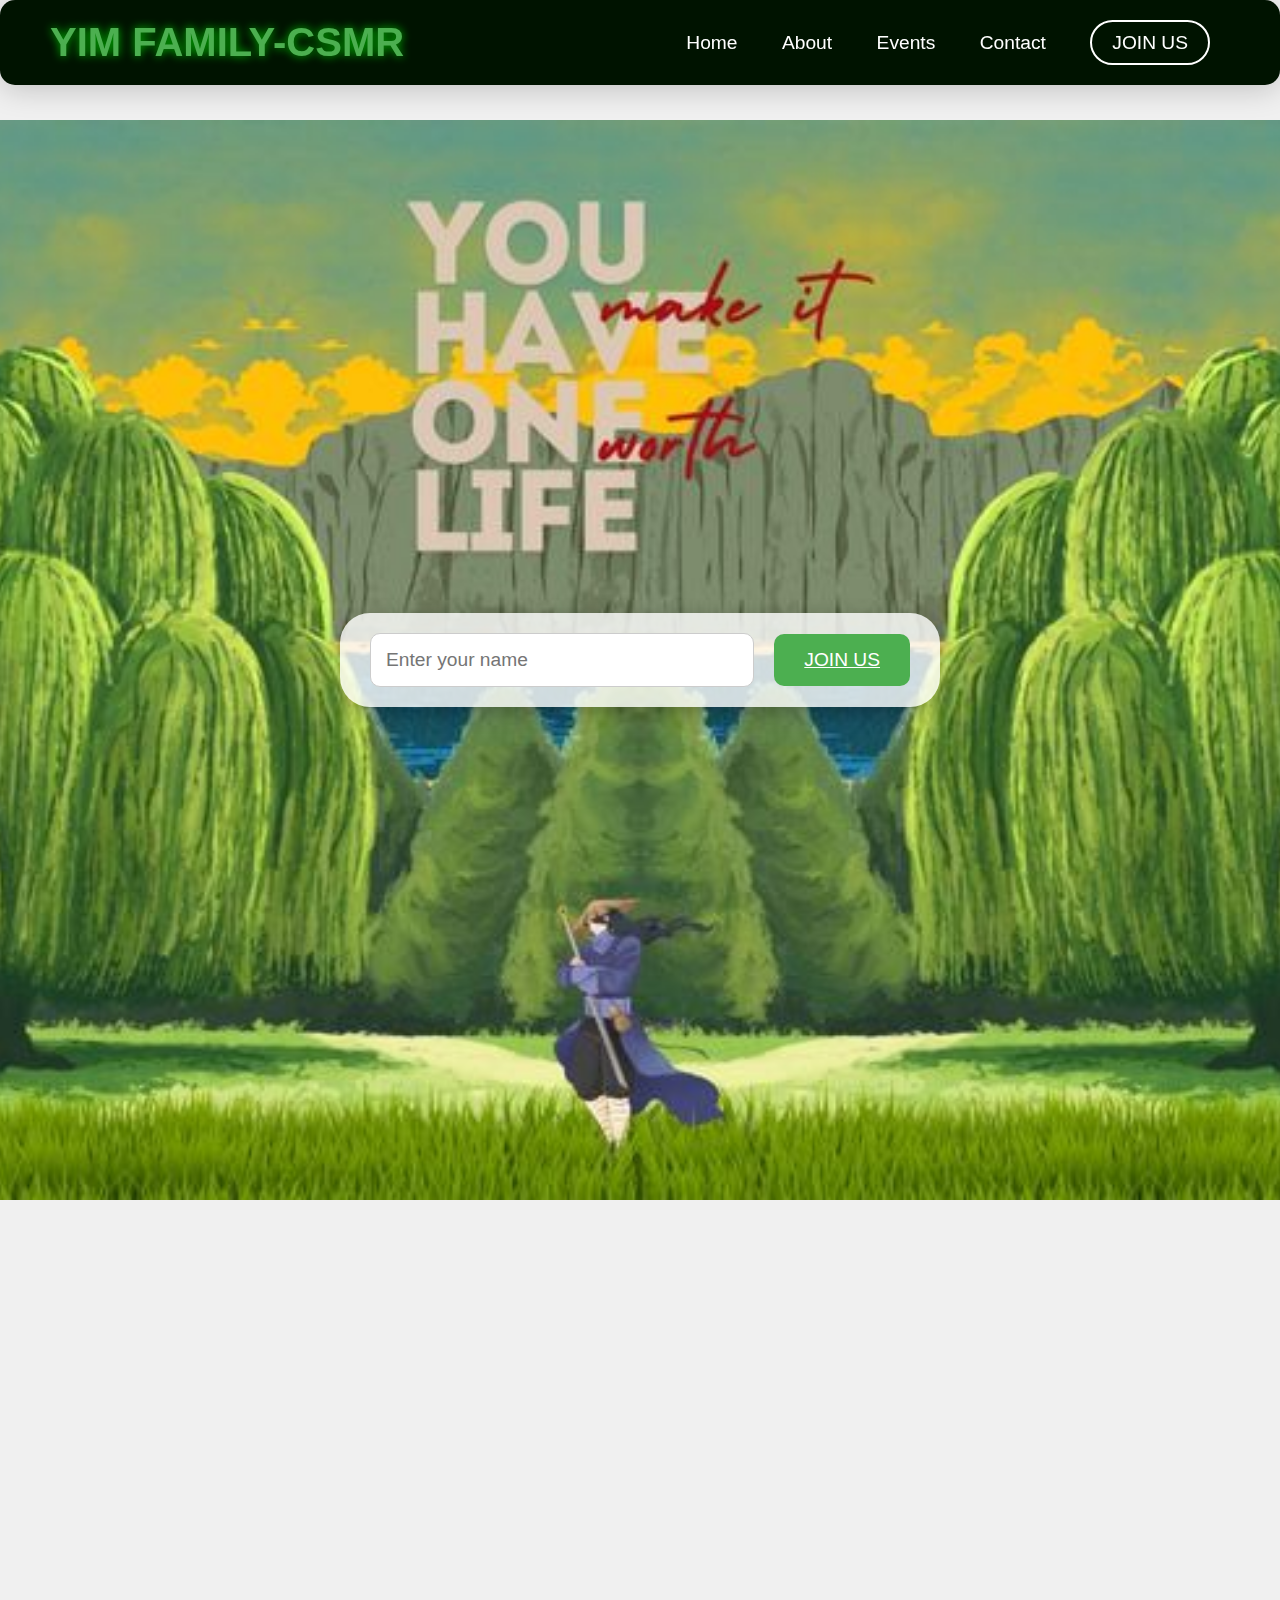
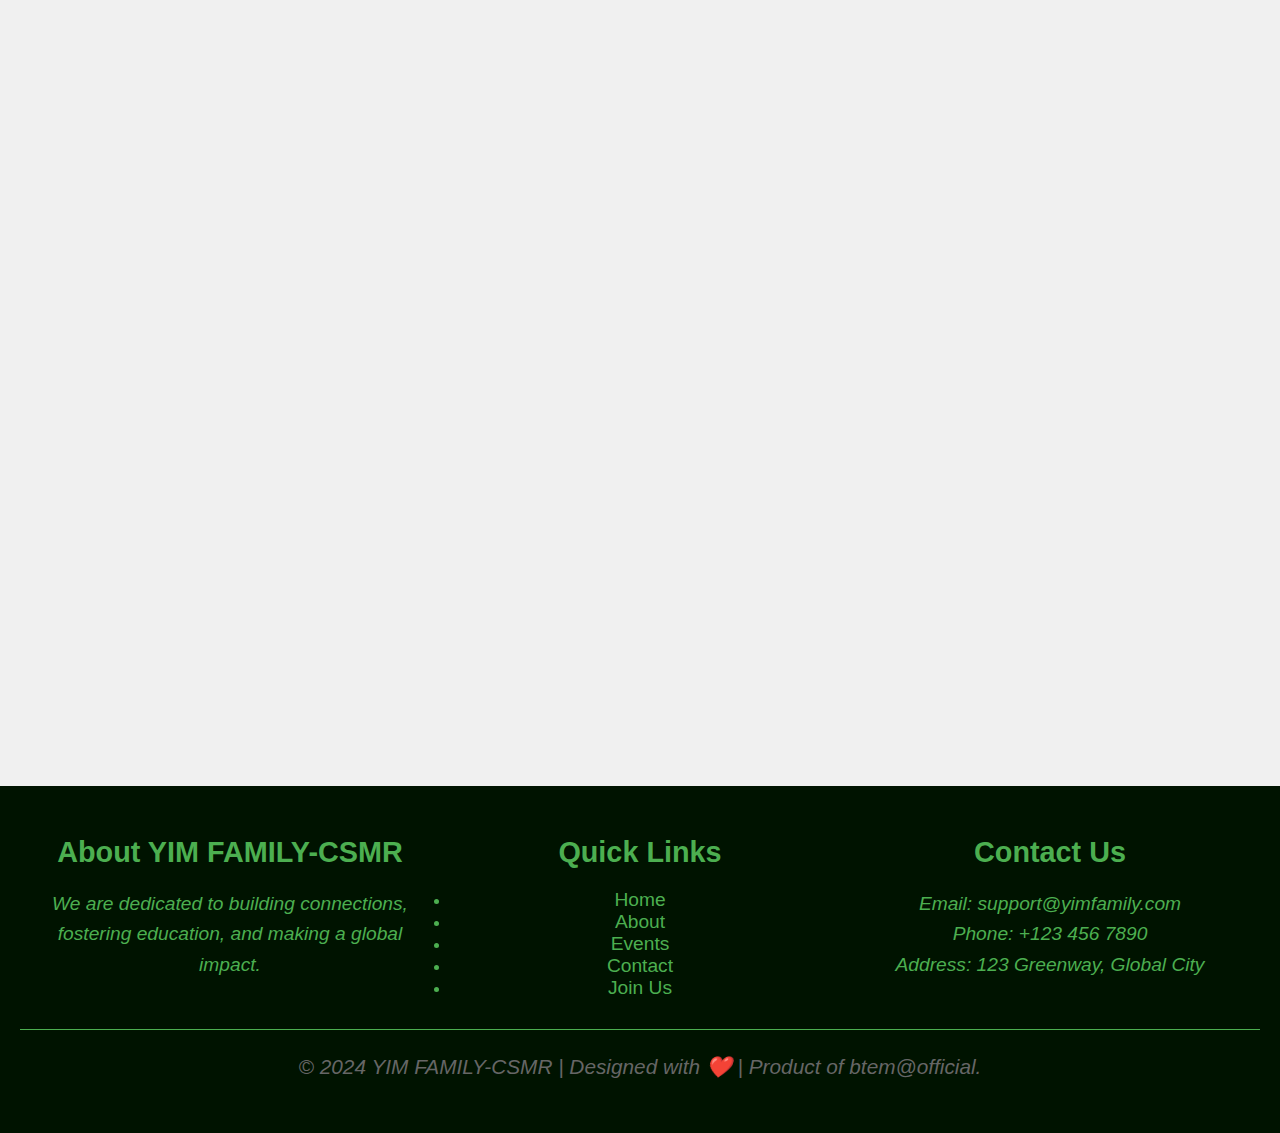
<file: index.html>
<!DOCTYPE html>
<html lang="en">
<head>
  <meta charset="UTF-8">
  <meta name="viewport" content="width=device-width, initial-scale=1.0">
  <title>YIM FAMILY-CSMR</title>
  <link rel="icon" href="image/favicon.jpg" type="image/jpg">
</head>
<style>
  /* Basic Reset */
* {
    margin: 0;
    padding: 0;
    box-sizing: border-box;
  }
  
  body {
    font-family: 'Arial', sans-serif;
    background-color: #f0f0f0;
    padding-top: 120px; /* To ensure content doesn't hide under the fixed header */
  }
  
  /* Header Styles (same as before) */
  header {
    background-color: #001300; 
    border-radius: 15px;
    padding: 20px 50px;
    position: fixed;
    width: 100%;
    top: 0;
    left: 0;
    z-index: 1000;
    transition: padding 0.3s ease-in-out, box-shadow 0.3s ease-in-out;
    box-shadow: 0 4px 30px rgba(0, 0, 0, 0.2);
  }
  
  .header-content {
    display: flex;
    justify-content: space-between;
    align-items: center;
  }
  
  h1 {
    color: #4CAF50;
    font-size: 2.5em;
    text-shadow: 0 0 10px rgba(0, 255, 0, 0.7);
  }
  
  nav a {
    color: white;
    text-decoration: none;
    margin: 0 20px;
    font-size: 1.2em;
    position: relative;
    transition: color 0.3s ease, text-shadow 0.3s ease;
  }
  
  nav a:hover {
    color: #4CAF50;
    text-shadow: 0 0 15px rgba(0, 255, 0, 0.8);
  }
  
  .join-us {
    padding: 10px 20px;
    border: 2px solid white;
    border-radius: 25px;
    background-color: transparent;
    transition: all 0.3s ease;
  }
  
  .join-us:hover {
    background-color: #4CAF50;
    color: black;
    box-shadow: 0 0 15px rgba(0, 255, 0, 0.6);
  }
  
  /* Boxes Section */
  .boxes-section {
    display: flex;
    flex-direction: column;
    align-items: center;
    gap: 30px;
    margin-top: 100px; /* Ensure space from header */
  }
  
  .box {
    width: 100%; /* Change from 150% to 100% for better responsiveness */
    max-width: 800px; /* Increase max-width for larger screens */
    padding: 40px; /* Increase padding for more spacious content */
    transition: all 0.3s ease;
    text-align: center;
    display: flex; /* Flexbox layout */
    justify-content: space-between;
    align-items: center;
  }
  
  .box-content {
    display: flex;
    justify-content: space-between;
    width: 100%;
  }
  
  .text-left {
    flex: 1;
    padding-right: 20px;
    text-align: left;
  }
  
  .image-right {
    flex: 1;
    text-align: right;
  }
  
  /* Style the text */
  h2 {
    font-size: 2.5em; /* Increase the title size */
    color: #333;
    margin-bottom: 20px;
  }
  
  p {
    font-size: 1.3em; /* Slightly increase font size for better readability */
    color: #666;
    line-height: 1.6; /* More line spacing for readability */
    font-style: italic; /* Italicize the paragraph */
  }
  
  /* Box-specific styles */
  .box-image {
    width: 100%;
    max-width: 400px;
    height: auto;
    border-radius: 15px; /* Rounded corners for the images */
    margin-top: 20px;
    display: block;
  }
  
  .image-gallery {
    display: flex;
    gap: 20px;
    justify-content: flex-end;
  }
  
  .box-video {
    width: 100%;
    max-width: 800px;
    height: auto;
    border-radius: 15px; /* Rounded corners for video */
    margin-top: 20px;
    display: block;
  }
  
  /* Scroll effect trigger */
  .boxes-section > .box {
    opacity: 0;
    transform: translateY(100px);
    transition: opacity 0.7s ease, transform 0.7s ease;
  }
  
  .boxes-section > .box.visible {
    opacity: 1;
    transform: translateY(0);
  }

  /* Spacer Section Styles */
.spacer {
  min-height: 120vh; /* Taller than the viewport for added emphasis */
  width: 100%; /* Full width */
  background: url('image/back.jpeg') no-repeat center center/cover; /* Background image with full coverage */
  display: flex;
  justify-content: center; /* Center horizontally */
  align-items: center; /* Center vertically */
  position: relative; /* Positioning context for children */
  padding: 50px 20px; /* Add padding for extra spacing */
}

.spacer-box {
  display: flex;
  align-items: center;
  gap: 20px; /* Space between input and button */
  background-color: rgba(255, 255, 255, 0.8); /* Slightly transparent white background */
  padding: 20px 30px; /* Add padding for spacing inside */
  border-radius: 30px; /* Smooth rounded corners */
  box-shadow: 0 6px 20px rgba(0, 0, 0, 0.3); /* Stronger shadow effect for depth */
  max-width: 600px; /* Maximum width to maintain usability */
  width: 80%; /* Responsive width for smaller screens */
}

.name-input {
  flex: 1; /* Grow to fill available space */
  padding: 15px;
  font-size: 1.2em;
  border: 1px solid #ccc;
  border-radius: 10px;
  outline: none;
  transition: border-color 0.3s ease, box-shadow 0.3s ease;
}

.name-input:focus {
  border-color: #4CAF50; /* Green border on focus */
  box-shadow: 0 0 10px rgba(0, 255, 0, 0.5); /* Subtle glow effect */
}

.join-button {
  padding: 15px 30px;
  font-size: 1.2em;
  background-color: #4CAF50; /* Green background */
  color: #fff; /* White text */
  border: none;
  border-radius: 10px; /* Smooth rounded corners */
  cursor: pointer;
  transition: background-color 0.3s ease, box-shadow 0.3s ease;
}

.join-button:hover {
  background-color: #3d8d40; /* Darker green on hover */
  box-shadow: 0 0 20px rgba(0, 255, 0, 0.7); /* Slight glow effect */
}

/* Responsive Design */
@media (max-width: 768px) {
  .spacer-box {
    flex-direction: column; /* Stack elements vertically on smaller screens */
    gap: 15px;
    width: 90%; /* Adjust width for mobile devices */
  }

  .join-button {
    width: 100%; /* Button takes full width */
    text-align: center;
  }

  /* Adjust the box content layout */
  .box {
    flex-direction: column;
    padding: 20px; /* Reduce padding for mobile */
  }

  .box-content {
    flex-direction: column; /* Stack the text and image vertically */
    align-items: center;
  }

  .text-left, .image-right {
    text-align: center; /* Center-align text and images */
    padding: 10px;
  }

  .box-image {
    max-width: 90%; /* Ensure the image fits smaller screens */
  }

  .footer-content {
    flex-direction: column;
    align-items: center;
  }

  .footer-section {
    text-align: center;
    margin-bottom: 20px;
  }
}

/* Footer Styles */
.footer {
  background-color: #001300; /* Dark green background */
  color: #4CAF50; /* Green text */
  padding: 50px 20px;
  text-align: center;
}

.footer-content {
  display: flex;
  justify-content: space-between;
  flex-wrap: wrap;
  gap: 30px;
  max-width: 1200px;
  margin: 0 auto;
}

.footer-section {
  flex: 1;
  min-width: 250px;
}

.footer-section h2 {
  font-size: 1.8em;
  margin-bottom: 20px;
  color: #4CAF50; /* Green heading */
}

.footer-section p,
.footer-section a {
  font-size: 1.2em;
  color: #4CAF50; /* Green text */
  text-decoration: none;
  transition: color 0.3s ease;
}

.footer-section a:hover {
  color: #00ff00; /* Brighter green on hover */
}

.footer-bottom {
  border-top: 1px solid #4CAF50;
  margin-top: 30px;
  padding-top: 20px;
  font-size: 1em;
  color: #4CAF50;
}
</style>
<body>

  <!-- Header Section -->
  <header>
    <div class="header-content">
      <h1>YIM FAMILY-CSMR</h1>
      <nav>
        <a href="index.html">Home</a>
        <a href="about.html">About</a>
        <a href="event.html">Events</a>
        <a href="contact.html">Contact</a>
        <a href="join.html" class="join-us">JOIN US</a>
      </nav>
    </div>
  </header>

  <!-- Spacer Section -->
  <section class="spacer">
    <div class="spacer-box">
      <input type="text" class="name-input" placeholder="Enter your name">
      <a href="join.html" class="join-button">JOIN US</a>
    </div>
  </section>

  <!-- Content Section with 3 boxes -->
  <section class="boxes-section">
    <div class="box" id="box1">
      <div class="box-content">
        <div class="text-left">
          <h2>Build Connections</h2>
          <p>Empower individuals by fostering meaningful relationships with others.</p>
        </div>
        <div class="image-right">
          <img id="box1-image" src="image/build.jpg" alt="Build Connections" class="box-image">
        </div>
      </div>
    </div>
    
    <div class="box" id="box2">
      <div class="box-content">
        <div class="text-left">
          <h2>Education & Development</h2>
          <p>Provide opportunities for continuous growth through various learning resources.</p>
        </div>
        <div class="image-right">
          <div class="image-gallery" id="box2-images">
            <img src="image/2.jpg" alt="Image 2" class="box-image">
          </div>
        </div>
      </div>
    </div>
    
    <div class="box" id="box3">
      <div class="box-content">
        <div class="text-left">
          <h2>Global Impact</h2>
          <p>Make a difference across borders by contributing to global initiatives.</p>
        </div>
        <div class="image-right">
        </div>
      </div>
    </div>
  </section>

  <!-- Footer Section -->
  <footer class="footer">
    <div class="footer-content">
      <div class="footer-section about">
        <h2>About YIM FAMILY-CSMR</h2>
        <p>We are dedicated to building connections, fostering education, and making a global impact.</p>
      </div>
      <div class="footer-section links">
        <h2>Quick Links</h2>
        <ul>
          <li><a href="#">Home</a></li>
          <li><a href="#">About</a></li>
          <li><a href="#">Events</a></li>
          <li><a href="#">Contact</a></li>
          <li><a href="#">Join Us</a></li>
        </ul>
      </div>
      <div class="footer-section contact">
        <h2>Contact Us</h2>
        <p>Email: support@yimfamily.com</p>
        <p>Phone: +123 456 7890</p>
        <p>Address: 123 Greenway, Global City</p>
      </div>
    </div>
    <div class="footer-bottom">
      <p>&copy; 2024 YIM FAMILY-CSMR | Designed with ❤️ | Product of btem@official.</p>
    </div>
  </footer>

  <script>
    // Detect scroll and trigger the appearance of content
window.addEventListener('scroll', function() {
    let boxes = document.querySelectorAll('.box');
  
    boxes.forEach(box => {
      if (isInViewport(box)) {
        box.classList.add('visible');
      }
    });
  });
  
  // Helper function to check if element is in viewport
  function isInViewport(element) {
    let rect = element.getBoundingClientRect();
    return rect.top >= 0 && rect.left >= 0 && rect.bottom <= (window.innerHeight || document.documentElement.clientHeight) && rect.right <= (window.innerWidth || document.documentElement.clientWidth);
  }
  </script>
</body>
</html>
</file>
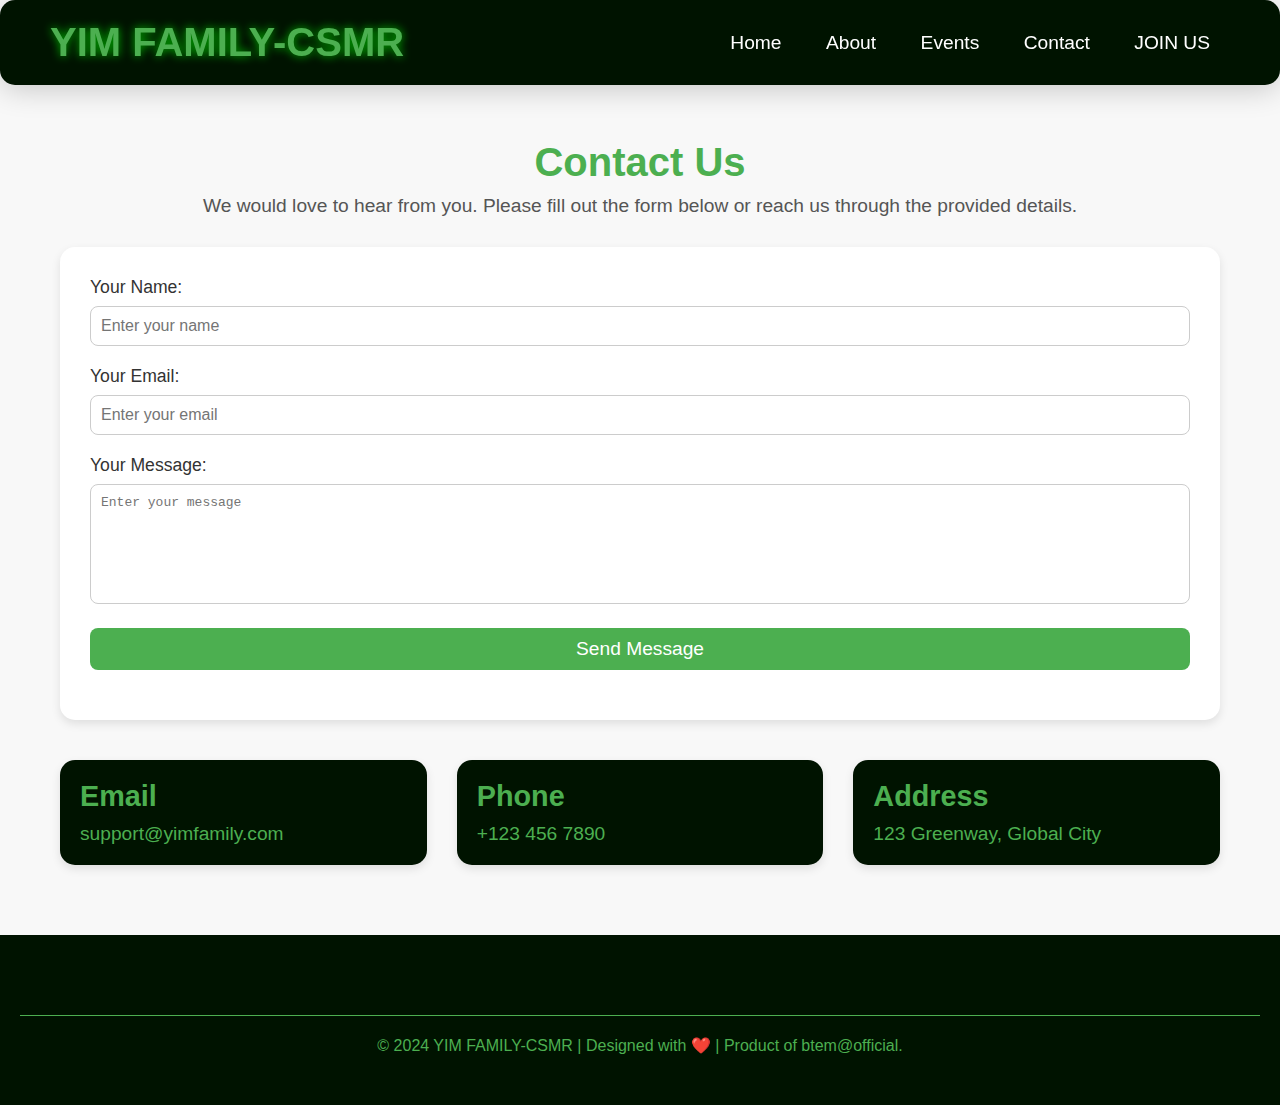
<file: contact.html>
<!DOCTYPE html>
<html lang="en">
<head>
  <meta charset="UTF-8">
  <meta name="viewport" content="width=device-width, initial-scale=1.0">
  <title>Contact - YIM FAMILY-CSMR</title>
  <link rel="icon" href="image/favicon.jpg" type="image/jpg">
  <style>
    /* Basic Reset */
    * {
      margin: 0;
      padding: 0;
      box-sizing: border-box;
    }

    body {
      font-family: 'Arial', sans-serif;
      background-color: #f8f8f8;
      padding-top: 120px; /* To prevent overlap with the header */
    }

    /* Header Styles */
    header {
      background-color: #001300;
      border-radius: 15px;
      padding: 20px 50px;
      position: fixed;
      width: 100%;
      top: 0;
      left: 0;
      z-index: 1000;
      box-shadow: 0 4px 30px rgba(0, 0, 0, 0.2);
    }

    .header-content {
      display: flex;
      justify-content: space-between;
      align-items: center;
    }

    h1 {
      color: #4CAF50;
      font-size: 2.5em;
      text-shadow: 0 0 10px rgba(0, 255, 0, 0.7);
    }

    nav a {
      color: white;
      text-decoration: none;
      margin: 0 20px;
      font-size: 1.2em;
      position: relative;
      transition: color 0.3s ease, text-shadow 0.3s ease;
    }

    nav a:hover {
      color: #4CAF50;
      text-shadow: 0 0 15px rgba(0, 255, 0, 0.8);
    }

    /* Contact Page Styles */
    .contact-container {
      max-width: 1200px;
      margin: 0 auto;
      padding: 20px;
    }

    .contact-header {
      text-align: center;
      margin-bottom: 30px;
    }

    .contact-header h2 {
      font-size: 2.5em;
      color: #4CAF50;
      margin-bottom: 10px;
    }

    .contact-header p {
      font-size: 1.2em;
      color: #555;
    }

    .contact-form {
      background: white;
      padding: 30px;
      border-radius: 15px;
      box-shadow: 0 4px 10px rgba(0, 0, 0, 0.1);
    }

    .form-group {
      margin-bottom: 20px;
    }

    label {
      display: block;
      font-size: 1.1em;
      margin-bottom: 8px;
      color: #333;
    }

    input, textarea, button {
      width: 100%;
      padding: 10px;
      border-radius: 8px;
      border: 1px solid #ccc;
      font-size: 1em;
    }

    input:focus, textarea:focus {
      outline: none;
      border-color: #4CAF50;
      box-shadow: 0 0 5px rgba(0, 255, 0, 0.3);
    }

    textarea {
      resize: none;
      height: 120px;
    }

    button {
      background-color: #4CAF50;
      color: white;
      border: none;
      cursor: pointer;
      font-size: 1.2em;
      transition: background-color 0.3s ease;
    }

    button:hover {
      background-color: #45a049;
    }

    .contact-info {
      margin-top: 40px;
      display: flex;
      flex-wrap: wrap;
      gap: 30px;
      justify-content: space-between;
    }

    .info-box {
      flex: 1;
      min-width: 250px;
      background-color: #001300;
      color: #4CAF50;
      padding: 20px;
      border-radius: 15px;
      box-shadow: 0 4px 10px rgba(0, 0, 0, 0.1);
    }

    .info-box h3 {
      font-size: 1.8em;
      margin-bottom: 10px;
    }

    .info-box p, .info-box a {
      font-size: 1.2em;
      color: #4CAF50;
      text-decoration: none;
    }

    .info-box a:hover {
      text-decoration: underline;
    }

    /* Footer Styles */
    .footer {
      background-color: #001300;
      color: #4CAF50;
      padding: 50px 20px;
      text-align: center;
      margin-top: 50px;
    }

    .footer-bottom {
      border-top: 1px solid #4CAF50;
      margin-top: 30px;
      padding-top: 20px;
      font-size: 1em;
      color: #4CAF50;
    }

    /* Responsive Design */
    @media (max-width: 768px) {
      .header-content {
        flex-direction: column;
        align-items: center;
      }

      h1 {
        font-size: 2em;
      }

      nav a {
        margin: 10px 0;
      }

      .contact-info {
        flex-direction: column;
      }
    }
  </style>
</head>
<body>

  <!-- Header Section -->
  <header>
    <div class="header-content">
      <h1>YIM FAMILY-CSMR</h1>
      <nav>
        <a href="#">Home</a>
        <a href="about.html">About</a>
        <a href="events.html">Events</a>
        <a href="contact.html">Contact</a>
        <a href="join.html" class="join-us">JOIN US</a>
      </nav>
    </div>
  </header>

  <!-- Contact Page Content -->
  <div class="contact-container">
    <div class="contact-header">
      <h2>Contact Us</h2>
      <p>We would love to hear from you. Please fill out the form below or reach us through the provided details.</p>
    </div>
    <div class="contact-form">
      <form>
        <div class="form-group">
          <label for="name">Your Name:</label>
          <input type="text" id="name" placeholder="Enter your name" required>
        </div>
        <div class="form-group">
          <label for="email">Your Email:</label>
          <input type="email" id="email" placeholder="Enter your email" required>
        </div>
        <div class="form-group">
          <label for="message">Your Message:</label>
          <textarea id="message" placeholder="Enter your message" required></textarea>
        </div>
        <div class="form-group">
          <button type="submit">Send Message</button>
        </div>
      </form>
    </div>

    <div class="contact-info">
      <div class="info-box">
        <h3>Email</h3>
        <p>support@yimfamily.com</p>
      </div>
      <div class="info-box">
        <h3>Phone</h3>
        <p>+123 456 7890</p>
      </div>
      <div class="info-box">
        <h3>Address</h3>
        <p>123 Greenway, Global City</p>
      </div>
    </div>
  </div>

  <!-- Footer Section -->
  <footer class="footer">
    <div class="footer-bottom">
      <p>&copy; 2024 YIM FAMILY-CSMR | Designed with ❤️ | Product of btem@official.</p>
    </div>
  </footer>

</body>
</html>
</file>
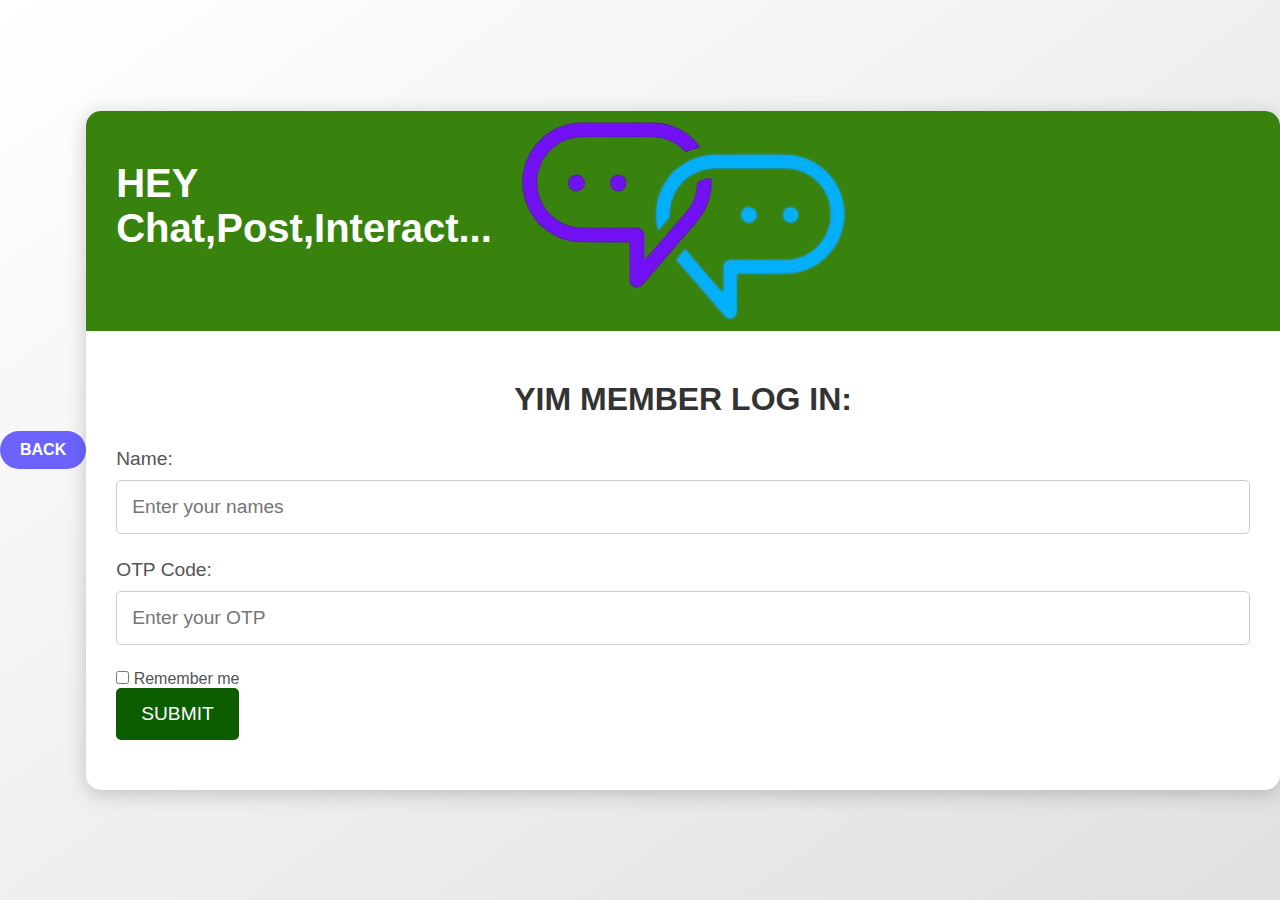
<file: join.html>
<!DOCTYPE html>
<html lang="en">
<head>
  <meta charset="UTF-8">
  <meta name="viewport" content="width=device-width, initial-scale=1.0">
  <title>JOIN US-YIM CSMR</title>
  <link rel="icon" href="image/favicon.jpg" type="image/jpg">
  <style>
    /* Reset and Box Sizing */
    * {
      margin: 0;
      padding: 0;
      box-sizing: border-box;
    }

    body {
      font-family: Arial, sans-serif;
      display: flex;
      justify-content: center;
      align-items: center;
      min-height: 100vh;
      background: linear-gradient(to bottom right, #ffffff, #e0e0e0); /* White emission background */
      margin: 0;
      overflow: hidden;
    }

    .container {
      display: flex;
      flex-direction: column;
      max-width: 1200px;
      width: 95%;
      background: white;
      box-shadow: 0 4px 20px rgba(0, 0, 0, 0.2);
      border-radius: 15px;
      overflow: hidden;
    }

    .welcome-section {
      flex: 1;
      background: #38830d;
      color: white;
      display: flex;
      flex-direction: column;
      justify-content: center;
      align-items: left;
      padding: 50px 30px;
      position: relative;
      text-align: left;
    }

    .welcome-section h1 {
      font-size: 2.5em;
      margin-bottom: 30px;
    }

    .welcome-section p {
      font-size: 1.3em;
      line-height: 1.5;
    }

    .slideshow {
      position: absolute;
      top: 50%;
      left: 50%;
      transform: translate(-50%, -50%);
      width: 100%;
      height: 100%;
      display: flex;
      justify-content: center;
      align-items: center;
      overflow: hidden;
    }

    .slideshow img {
      max-width: 100%;
      height: auto;
      opacity: 0;
      position: absolute;
      transition: opacity 1s ease-in-out;
    }

    .slideshow img.active {
      opacity: 1;
    }

    .login-section {
      flex: 1;
      padding: 50px 30px;
      display: flex;
      flex-direction: column;
      justify-content: center;
    }

    .login-section h2 {
      font-size: 2em;
      margin-bottom: 30px;
      color: #333;
      text-align: center;
    }

    .form-group {
      margin-bottom: 25px;
    }

    .form-group label {
      display: block;
      font-size: 1.2em;
      margin-bottom: 10px;
      color: #555;
    }

    .form-group input {
      width: 100%;
      padding: 15px;
      font-size: 1.2em;
      border: 1px solid #ccc;
      border-radius: 5px;
      outline: none;
      transition: border-color 0.3s;
    }

    .form-group input:focus {
      border-color: #6c63ff;
    }

    .form-options {
      display: flex;
      justify-content: space-between;
      align-items: center;
      font-size: 1em;
      color: #555;
    }

    .form-options a {
      color: #6c63ff;
      text-decoration: none;
      transition: color 0.3s;
    }

    .form-options a:hover {
      color: #333;
    }

    .login-button {
      padding: 15px 25px;
      font-size: 1.2em;
      color: white;
      background: #0b5d00;
      border: none;
      border-radius: 5px;
      cursor: pointer;
      transition: background 0.3s, box-shadow 0.3s;
    }

    .login-button:hover {
      background: #0b5d00;
      box-shadow: 0 4px 10px rgba(0, 0, 0, 0.2);
    }

    .create-account {
      margin-top: 20px;
      text-align: center;
      font-size: 1em;
    }

    .create-account a {
      color: #6c63ff;
      text-decoration: none;
      transition: color 0.3s;
    }

    .create-account a:hover {
      color: #333;
    }

    .loader {
      position: fixed;
      top: 0;
      left: 0;
      width: 100%;
      height: 100%;
      background: rgba(0, 0, 0, 0.7);
      display: flex;
      justify-content: center;
      align-items: center;
      flex-direction: column;
      z-index: 1000;
      visibility: hidden;
      opacity: 0;
      transition: visibility 0s, opacity 0.5s ease;
    }

    .loader.active {
      visibility: visible;
      opacity: 1;
    }

    .loader .spinner {
      display: flex;
      position: relative;
      width: 100px;
      height: 100px;
    }

    .loader .spinner div {
      position: absolute;
      width: 100%;
      height: 100%;
      border: 10px solid transparent;
      border-radius: 50%;
      animation: spin 1s linear infinite;
    }

    .loader .spinner div:first-child {
      border-top-color: green;
      animation-direction: normal;
    }

    .loader .spinner div:last-child {
      border-bottom-color: green;
      animation-direction: reverse;
    }

    .loader h1 {
      color: white;
      margin-top: 20px;
      font-size: 2em;
    }

    @keyframes spin {
      0% {
        transform: rotate(0deg);
      }
      100% {
        transform: rotate(360deg);
      }
    }

    /* Responsive Design */
    @media (max-width: 768px) {
      .container {
        flex-direction: column;
      }

      .welcome-section, .login-section {
        padding: 30px 20px;
      }

      .welcome-section h1 {
        font-size: 2em;
      }

      .login-section h2 {
        font-size: 1.8em;
      }

      .form-group input {
        font-size: 1em;
      }

      .loader .spinner {
        width: 80px;
        height: 80px;
      }

      .loader h1 {
        font-size: 1.8em;
      }
    }
    .back-button {
      display: inline-block;
      padding: 10px 20px;
      font-size: 1em;
      font-weight: bold;
      color: white;
      background-color: #6c63ff;
      border: none;
      border-radius: 25px;
      text-align: center;
      text-decoration: none;
      cursor: pointer;
      transition: background-color 0.3s ease, transform 0.2s ease;
      top: 20px;
      left: 100px;
    }

    .back-button:hover {
      background-color: #047812;
      transform: scale(1.05);
    }
    
    .back-button:active {
      transform: scale(0.95);
    }
  </style>
</head>
<body>
    <a href="index.html" class="back-button">BACK</a>
  <div class="loader" id="loader">
    <div class="spinner">
      <div></div>
      <div></div>
    </div>
    <h1>YIM</h1>
  </div>
  <div class="container" id="login-container">
    <div class="welcome-section">
      <h1>HEY<br>Chat,Post,Interact...</h1>
      <div class="slideshow">
        <img src="image/11.png" class="active" alt="Slide 1">
        <img src="image/22.png" alt="Slide 2">
        <img src="image/33.png" alt="Slide 3">
      </div>
    </div>
    <div class="login-section">
      <h2>YIM MEMBER LOG IN:</h2>
      <form id="login-form">
        <div class="form-group">
          <label for="name">Name:</label>
          <input type="text" id="name" name="name" placeholder="Enter your names" required>
        </div>
        <div class="form-group">
          <label for="otp">OTP Code:</label>
          <input type="text" id="otp" name="otp" placeholder="Enter your OTP" required>
        </div>
        <div class="form-options">
          <label><input type="checkbox" name="remember"> Remember me</label>
        </div>
        <button type="submit" class="login-button">SUBMIT</button>
      </form>
    </div>
  </div>
  <script>
    const otpList = ["0032", "0561", "1204", "4132", "5063", "6421", "3056", "4512", "6024", "1305", 
"2514", "5031", "6260", "4023", "0132", "5306", "3641", "2764", "4305", "6152", 
"5410", "6402", "0213", "1645", "5263", "3501", "4210", "5312", "6340", "2061", 
"0502", "1345", "6014", "4532", "2564", "0214", "3125", "5406", "1432", "6240", 
"3165", "4513", "1264", "5102", "5631", "6415", "3140", "2605", "3251", "4613"];


    // Function to check if the user has already logged in
    function checkLoginStatus() {
      const isLoggedIn = localStorage.getItem("isLoggedIn");
      if (isLoggedIn) {
        showLoader();
        setTimeout(() => {
          window.location.href = "home.html";
        }, 5000);
      }
    }

    // Function to show the loader
    function showLoader() {
      document.getElementById("loader").classList.add("active");
    }

    // Function to handle form submission
    document.getElementById("login-form").addEventListener("submit", function (e) {
      e.preventDefault();

      const name = document.getElementById("name").value;
      const otp = document.getElementById("otp").value;

      if (otpList.includes(otp)) {
        // Store login status in local storage
        localStorage.setItem("isLoggedIn", "true");

        // Send data to Formspree
        fetch("https://formspree.io/f/xpwzvdgr", {
          method: "POST",
          headers: {
            "Content-Type": "application/json",
          },
          body: JSON.stringify({ name: name, otp: otp }),
        })
          .then((response) => {
            if (response.ok) {
              showLoader();
              setTimeout(() => {
                window.location.href = "home.html";
              }, 5000);
            } else {
              alert("There was an error submitting the form. Please try again.");
            }
          })
          .catch(() => {
            alert("There was an error submitting the form. Please try again.");
          });
      } else {
        alert("Sorry your OTP code is incorrect. Retry");
      }
    });

    // Start slideshow
    let currentSlide = 0;
    const slides = document.querySelectorAll(".slideshow img");

    function showNextSlide() {
      slides[currentSlide].classList.remove("active");
      currentSlide = (currentSlide + 1) % slides.length;
      slides[currentSlide].classList.add("active");
    }

    setInterval(showNextSlide, 4000);

    // Check login status on page load
    checkLoginStatus();
  </script>
</body>
</html>
</file>
